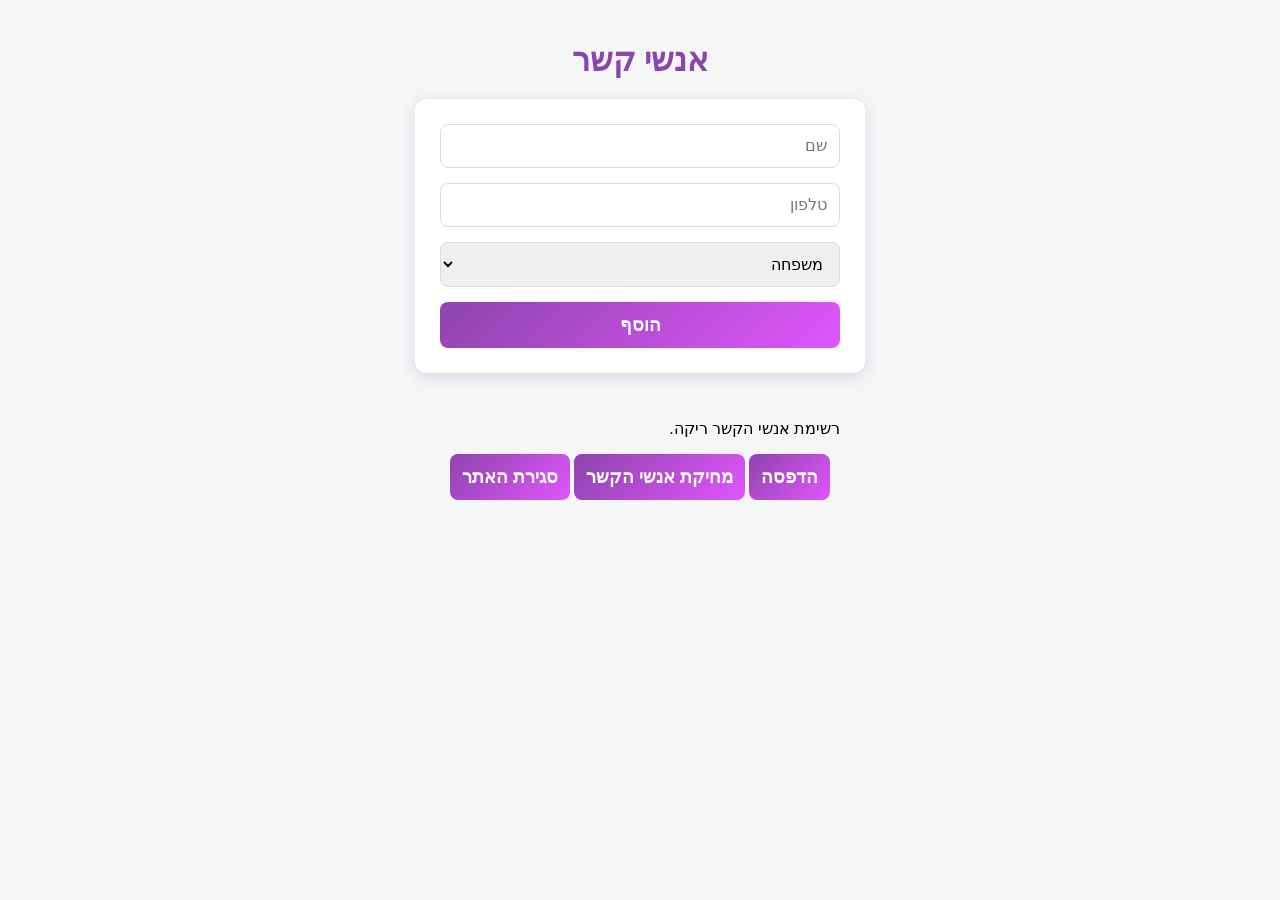
<file: index.html>
<!DOCTYPE html>
<html lang="en">
<head>
    <meta charset="UTF-8">
    <meta name="viewport" content="width=device-width, initial-scale=1.0">
    <title>אנשי קשר</title>
    <!-- <script type="module" src="script.js"></script> -->
    <script type="module" src="main.js"></script>
    <link rel="stylesheet" href="../style.css">
</head>
<body style="direction: rtl;">
    <h1>אנשי קשר</h1>
    <form>
        <input type="text" id="name" name="name" placeholder="שם">
        <input type="tel" name="phone" id="phone" placeholder="טלפון">
        <select name="category" id="category">
            <option value="🏠👨‍👩‍👧">משפחה</option>
            <option value="❤️🧑‍🤝‍🧑">חברים</option>
            <option value="💼🏢">עבודה</option>
</select>
        <button type="submit">הוסף</button>
    </form>
    <div id="contacts"></div>
    <div class="actions">
        <button onclick="print()">הדפסה</button>
        <button id="delete">מחיקת אנשי הקשר</button>
        <button onclick="window.close()">סגירת האתר</button>
    </div>
</body>
</html>
</file>
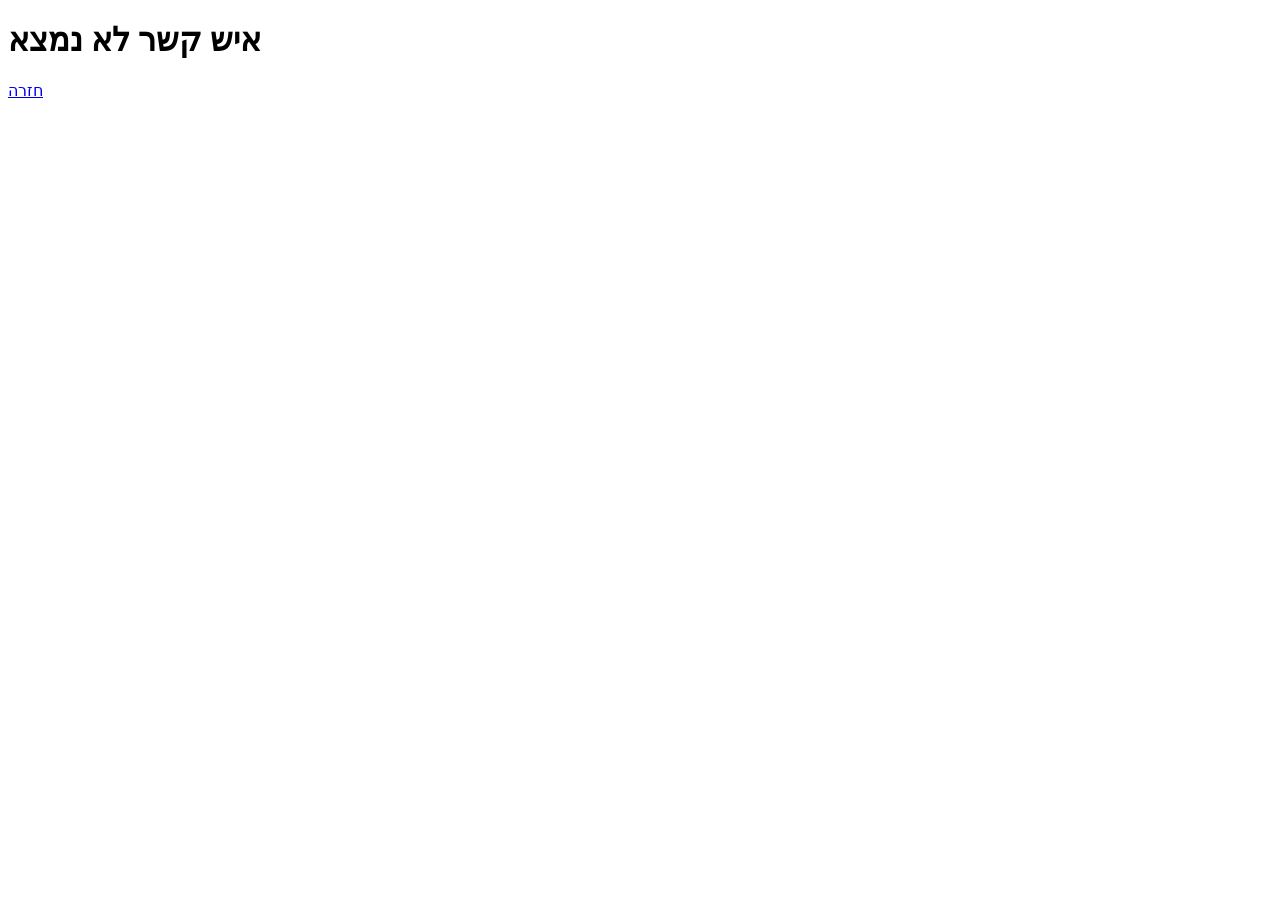
<file: contact-details.html>
<!DOCTYPE html>
<html lang="en">
<head>
    <meta charset="UTF-8">
    <meta name="viewport" content="width=device-width, initial-scale=1.0">
    <title>Document</title>
    <script type="module" src="details.js"></script>
</head>
<body>
    <h1 id="contact-name"></h1>
    <p id="contact-phone"></p>
    <p id="contact-category"></p>
    <a href="index.html">חזרה לרשימה</a>
</body>
</html>
</file>
<file: style.css>
/* עיצוב כללי לגוף הדף */
body {
    font-family: 'Segoe UI', Tahoma, Geneva, Verdana, sans-serif;
    background-color: #f4f7f6; /* נשאר כפי שהיה, מתאים לכל צבע */
    display: flex;
    flex-direction: column;
    align-items: center;
    padding: 20px;
    margin: 0;
}

h1 {
    color: #8E44AD; /* סגול כהה לعنوان */
    margin-bottom: 20px;
}

/* עיצוב הטופס */
form {
    background: white;
    padding: 25px;
    border-radius: 12px;
    box-shadow: 0 4px 15px rgba(142, 68, 173, 0.2); /* צל בגוון סגול עדין */
    width: 100%;
    max-width: 400px;
    display: flex;
    flex-direction: column;
    gap: 15px; /* מרווח בין האלמנטים */
}

/* עיצוב שדות הקלט והבחירה */
input, select {
    padding: 12px;
    border: 1px solid #ddd;
    border-radius: 8px;
    font-size: 16px;
    outline: none;
    transition: border-color 0.3s ease;
}

input:focus, select:focus {
    border-color: #E056FD; /* ורוד בפוקוס */
}

/* עיצוב כפתור ההוספה */
button {
    background: linear-gradient(135deg, #8E44AD, #E056FD); /* אפקט גרדיאנט מסגול לורוד */
    color: white;
    padding: 12px;
    border: none;
    border-radius: 8px;
    font-size: 18px;
    font-weight: bold;
    cursor: pointer;
    transition: background-color 0.3s ease;
}

button:hover {
    background: linear-gradient(135deg, #7D3C98, #D843D8); /* גוון מעט כהה יותר במעבר עכבר */
}

/* עיצוב רשימת אנשי הקשר (ה-div למטה) */
#contacts {
    margin-top: 30px;
    width: 100%;
    max-width: 400px;
}

/* עיצוב כרטיס איש קשר (לשימוש כשתזריקי תוכן ב-JS) */
.contact-card {
    background: white;
    padding: 15px;
    margin-bottom: 10px;
    border-right: 5px solid #8E44AD; /* פס דקורטיבי בצד סגול */
    border-radius: 4px;
    box-shadow: 0 2px 5px rgba(0,0,0,0.05);
}

#phone{
    direction: rtl;
}
</file>
